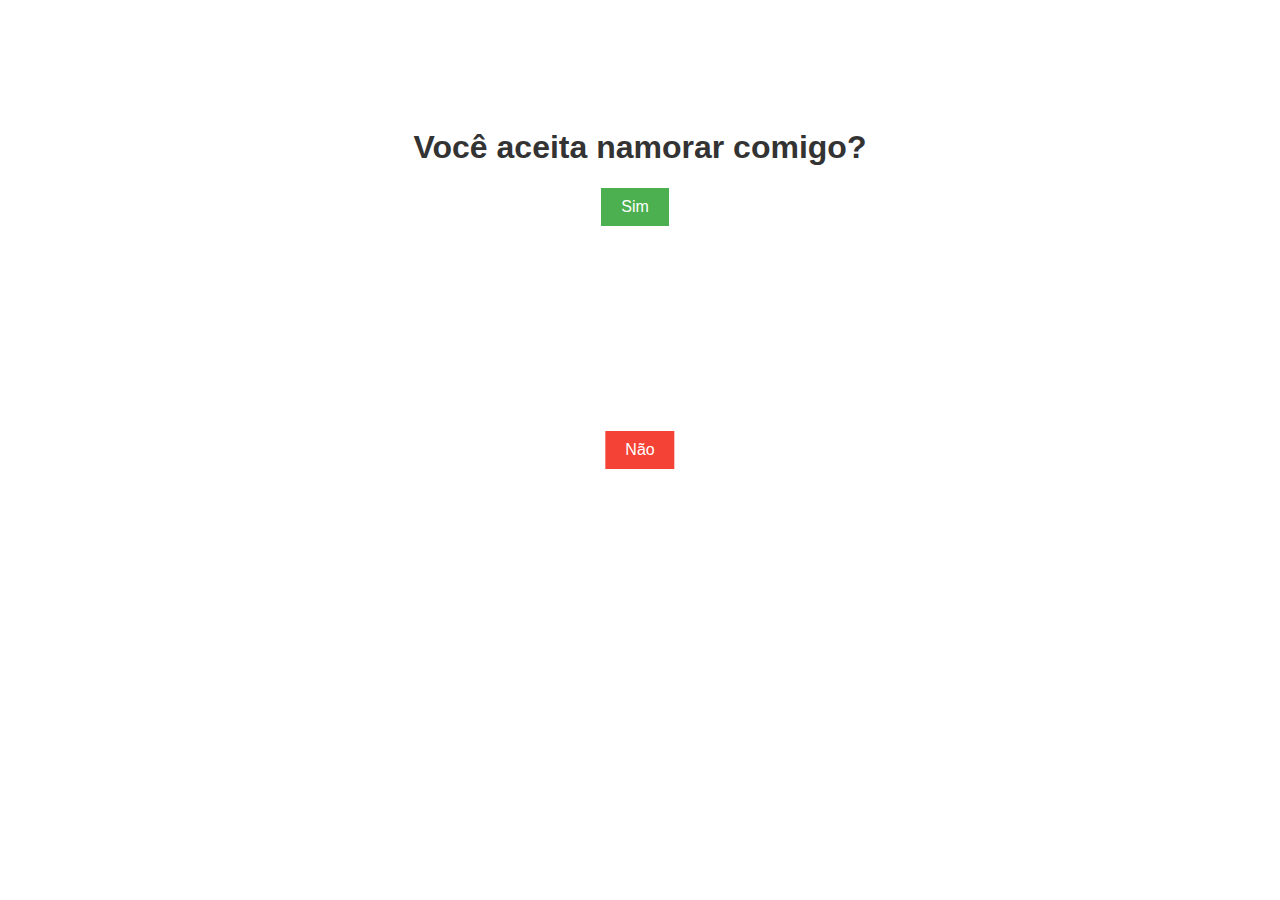
<file: index.html>
<!DOCTYPE html>
<html>
  <head>
    <title>Pedido de Namoro</title>
    <style>
      body {
        font-family: Arial, sans-serif;
        text-align: center;
        padding-top: 100px;
      }

      h1 {
        color: #333;
      }

      #yes-button {
        display: inline-block;
        background-color: #4caf50;
        color: white;
        padding: 10px 20px;
        border: none;
        cursor: pointer;
        font-size: 16px;
        margin-right: 10px;
      }

      #no-button {
        position: absolute;
        top: 50%;
        left: 50%;
        transform: translate(-50%, -50%);
        background-color: #f44336;
        color: white;
        padding: 10px 20px;
        border: none;
        cursor: pointer;
        font-size: 16px;
      }

      #message {
        margin-top: 20px;
        display: none;
        font-size: 24px;
        color: #4caf50;
      }
    </style>
  </head>
  <body>
    <h1>Você aceita namorar comigo?</h1>
    <button id="yes-button">Sim</button>
    <button id="no-button">Não</button>
    <div id="message">Melhor escolha!</div>

    <script src="https://code.jquery.com/jquery-3.6.0.min.js"></script>
    <script>
      $(document).ready(function () {
        $("#yes-button").click(function () {
          $("#yes-button").hide();
          $("#no-button").hide();
          $("#message").show();
        });

        $("#no-button").click(function () {
          var windowHeight = $(window).height();
          var windowWidth = $(window).width();
          var newTop = Math.random() * (windowHeight - 100);
          var newLeft = Math.random() * (windowWidth - 100);

          $("#no-button").css({
            top: newTop + "px",
            left: newLeft + "px",
          });
        });
      });
    </script>
  </body>
</html>
</file>
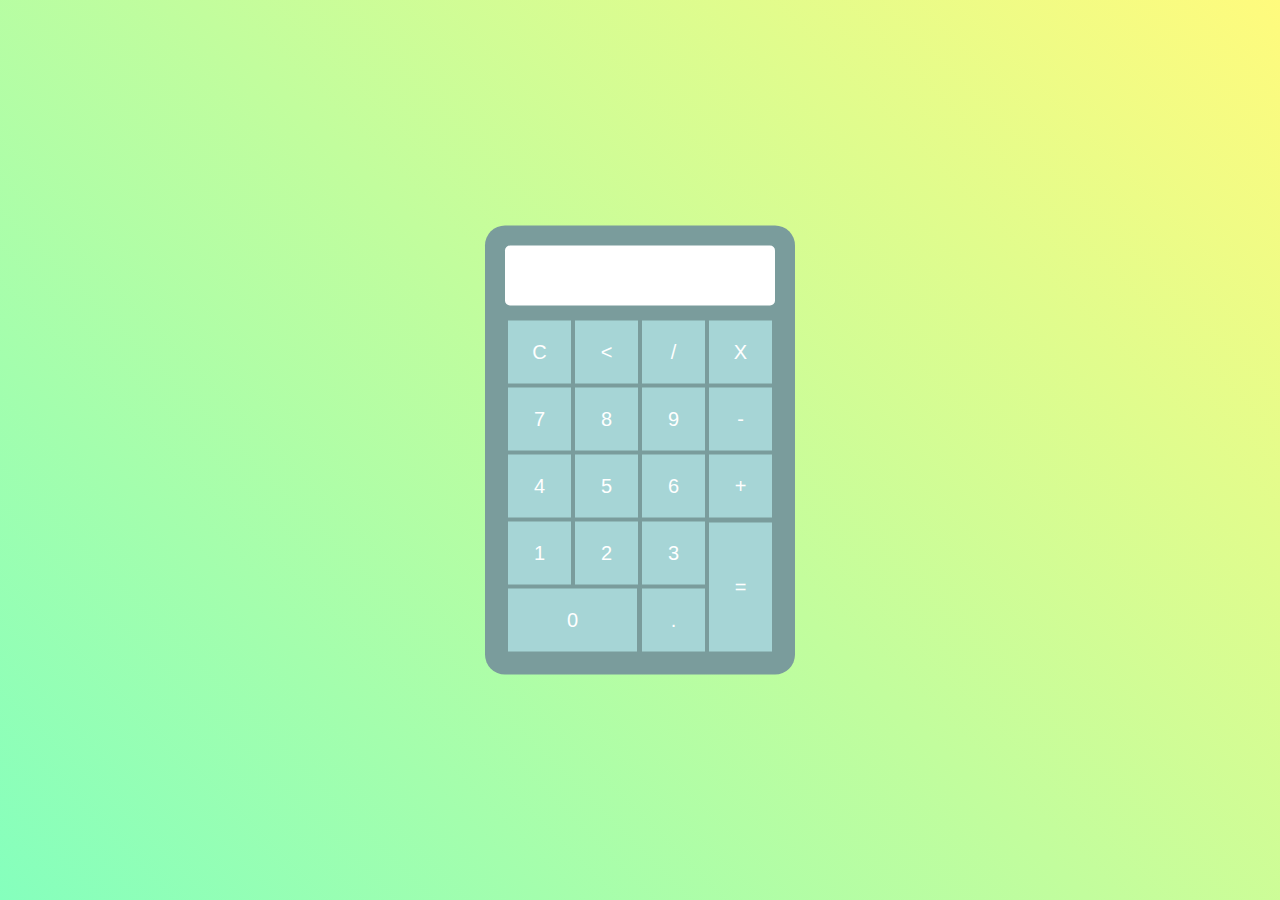
<file: calculadora.html>
<!DOCTYPE html>
<html lang="pt-br">
  <head>
    <meta charset="UTF-8" />
    <meta http-equiv="X-UA-Compatible" content="IE=edge" />
    <meta name="viewport" content="width=device-width, initial-scale=1.0" />
    <link rel="stylesheet" href="_css/estilo.css" />
    <title>Calculadora</title>
  </head>
  <body>
    <div class="back">
      <div class="calc">
        <p id="visor"></p>
        <table>
          <tr>
            <td><button class="botao" onclick="limpar()">C</button></td>
            <td><button class="botao" onclick="apagar()"><</button></td>
            <td><button class="botao" onclick="adicionar('/')">/</button></td>
            <td><button class="botao" onclick="adicionar('*')">X</button></td>
          </tr>
          <tr>
            <td><button class="botao" onclick="adicionar('7')">7</button></td>
            <td><button class="botao" onclick="adicionar('8')">8</button></td>
            <td><button class="botao" onclick="adicionar('9')">9</button></td>
            <td><button class="botao" onclick="adicionar('-')">-</button></td>
          </tr>
          <tr>
            <td><button class="botao" onclick="adicionar('4')">4</button></td>
            <td><button class="botao" onclick="adicionar('5')">5</button></td>
            <td><button class="botao" onclick="adicionar('6')">6</button></td>
            <td><button class="botao" onclick="adicionar('+')">+</button></td>
          </tr>
          <tr>
            <td><button class="botao" onclick="adicionar('1')">1</button></td>
            <td><button class="botao" onclick="adicionar('2')">2</button></td>
            <td><button class="botao" onclick="adicionar('3')">3</button></td>
            <td rowspan="2">
              <button class="botao" id="igual" onclick="calcular()">=</button>
            </td>
          </tr>
          <tr>
            <td colspan="2">
              <button class="botao" id="zero" onclick="adicionar('0')">
                0
              </button>
            </td>
            <td><button class="botao" onclick="adicionar('.')">.</button></td>
          </tr>
        </table>
      </div>
    </div>
    <script type="text/javascript">
      function adicionar(valor) {
        var numero1 = document.getElementById("visor").innerHTML;
        document.getElementById("visor").innerHTML = numero1 + valor;
      }
      function limpar() {
        document.getElementById("visor").innerHTML = "";
      }
      function apagar() {
        var resultado = document.getElementById("visor").innerHTML;
        document.getElementById("visor").innerHTML = resultado.substring(
          0,
          resultado.length - 1
        );
      }
      function calcular() {
        var resultado = document.getElementById("visor").innerHTML;
        if (resultado) {
          document.getElementById("visor").innerHTML = eval(resultado);
        } else {
          document.getElementById("visor").innerHTML = "Nothing";
        }
      }
    </script>
  </body>
</html>
</file>
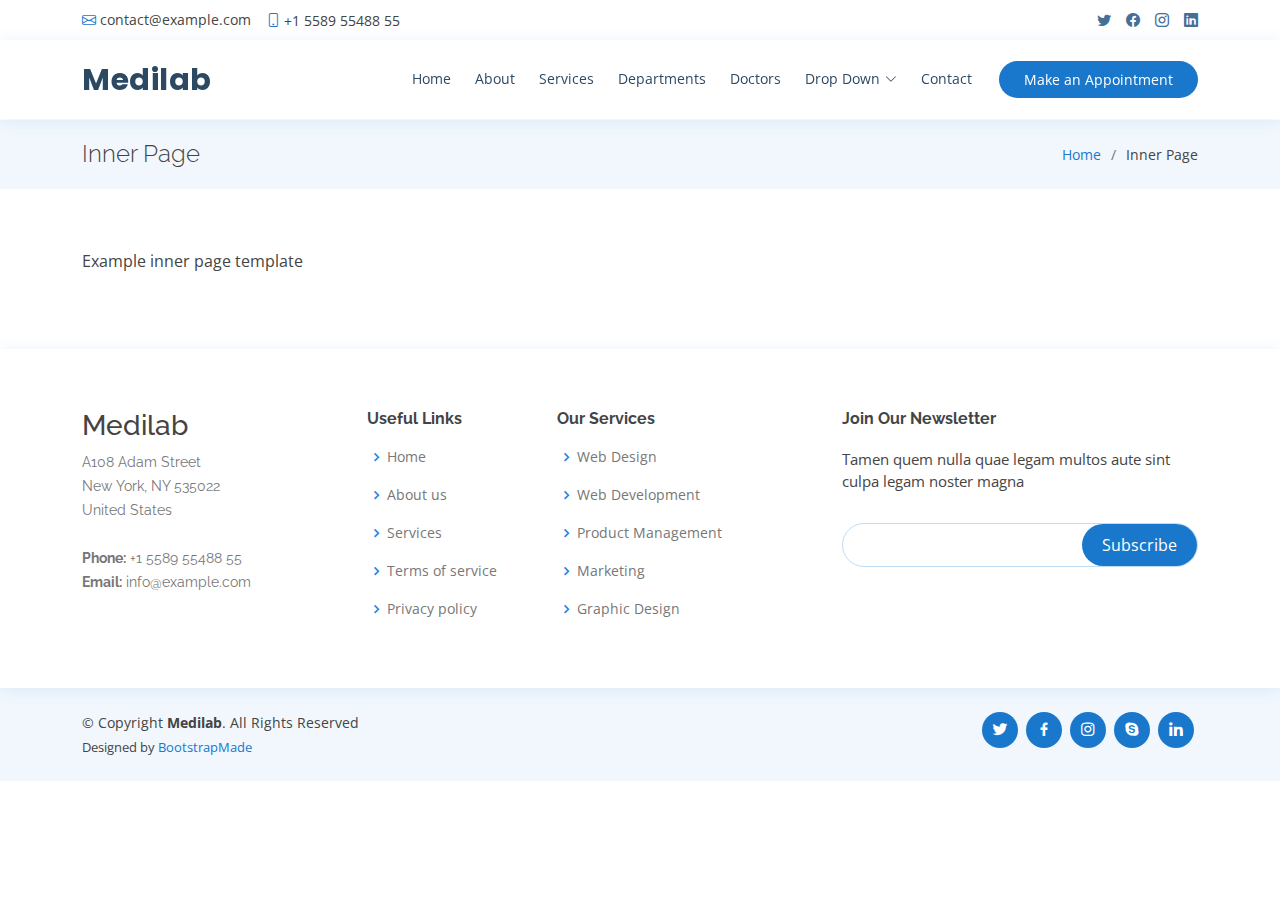
<file: inner-page.html>
<!DOCTYPE html>
<html lang="en">

<head>
  <meta charset="utf-8">
  <meta content="width=device-width, initial-scale=1.0" name="viewport">

  <title>Inner Page - Medilab Bootstrap Template</title>
  <meta content="" name="description">
  <meta content="" name="keywords">

  <!-- Favicons -->
  <link href="assets/img/favicon.png" rel="icon">
  <link href="assets/img/apple-touch-icon.png" rel="apple-touch-icon">

  <!-- Google Fonts -->
  <link href="https://fonts.googleapis.com/css?family=Open+Sans:300,300i,400,400i,600,600i,700,700i|Raleway:300,300i,400,400i,500,500i,600,600i,700,700i|Poppins:300,300i,400,400i,500,500i,600,600i,700,700i" rel="stylesheet">

  <!-- Vendor CSS Files -->
  <link href="assets/vendor/fontawesome-free/css/all.min.css" rel="stylesheet">
  <link href="assets/vendor/animate.css/animate.min.css" rel="stylesheet">
  <link href="assets/vendor/bootstrap/css/bootstrap.min.css" rel="stylesheet">
  <link href="assets/vendor/bootstrap-icons/bootstrap-icons.css" rel="stylesheet">
  <link href="assets/vendor/boxicons/css/boxicons.min.css" rel="stylesheet">
  <link href="assets/vendor/glightbox/css/glightbox.min.css" rel="stylesheet">
  <link href="assets/vendor/remixicon/remixicon.css" rel="stylesheet">
  <link href="assets/vendor/swiper/swiper-bundle.min.css" rel="stylesheet">

  <!-- Template Main CSS File -->
  <link href="assets/css/style.css" rel="stylesheet">

  <!-- =======================================================
  * Template Name: Medilab - v4.9.1
  * Template URL: https://bootstrapmade.com/medilab-free-medical-bootstrap-theme/
  * Author: BootstrapMade.com
  * License: https://bootstrapmade.com/license/
  ======================================================== -->
</head>

<body>

  <!-- ======= Top Bar ======= -->
  <div id="topbar" class="d-flex align-items-center fixed-top">
    <div class="container d-flex justify-content-between">
      <div class="contact-info d-flex align-items-center">
        <i class="bi bi-envelope"></i> <a href="mailto:contact@example.com">contact@example.com</a>
        <i class="bi bi-phone"></i> +1 5589 55488 55
      </div>
      <div class="d-none d-lg-flex social-links align-items-center">
        <a href="#" class="twitter"><i class="bi bi-twitter"></i></a>
        <a href="#" class="facebook"><i class="bi bi-facebook"></i></a>
        <a href="#" class="instagram"><i class="bi bi-instagram"></i></a>
        <a href="#" class="linkedin"><i class="bi bi-linkedin"></i></i></a>
      </div>
    </div>
  </div>

  <!-- ======= Header ======= -->
  <header id="header" class="fixed-top">
    <div class="container d-flex align-items-center">

      <h1 class="logo me-auto"><a href="index.html">Medilab</a></h1>
      <!-- Uncomment below if you prefer to use an image logo -->
      <!-- <a href="index.html" class="logo me-auto"><img src="assets/img/logo.png" alt="" class="img-fluid"></a>-->

      <nav id="navbar" class="navbar order-last order-lg-0">
        <ul>
          <li><a class="nav-link scrollto " href="#hero">Home</a></li>
          <li><a class="nav-link scrollto" href="#about">About</a></li>
          <li><a class="nav-link scrollto" href="#services">Services</a></li>
          <li><a class="nav-link scrollto" href="#departments">Departments</a></li>
          <li><a class="nav-link scrollto" href="#doctors">Doctors</a></li>
          <li class="dropdown"><a href="#"><span>Drop Down</span> <i class="bi bi-chevron-down"></i></a>
            <ul>
              <li><a href="#">Drop Down 1</a></li>
              <li class="dropdown"><a href="#"><span>Deep Drop Down</span> <i class="bi bi-chevron-right"></i></a>
                <ul>
                  <li><a href="#">Deep Drop Down 1</a></li>
                  <li><a href="#">Deep Drop Down 2</a></li>
                  <li><a href="#">Deep Drop Down 3</a></li>
                  <li><a href="#">Deep Drop Down 4</a></li>
                  <li><a href="#">Deep Drop Down 5</a></li>
                </ul>
              </li>
              <li><a href="#">Drop Down 2</a></li>
              <li><a href="#">Drop Down 3</a></li>
              <li><a href="#">Drop Down 4</a></li>
            </ul>
          </li>
          <li><a class="nav-link scrollto" href="#contact">Contact</a></li>
        </ul>
        <i class="bi bi-list mobile-nav-toggle"></i>
      </nav><!-- .navbar -->

      <a href="#appointment" class="appointment-btn scrollto"><span class="d-none d-md-inline">Make an</span> Appointment</a>

    </div>
  </header><!-- End Header -->

  <main id="main">

    <!-- ======= Breadcrumbs Section ======= -->
    <section class="breadcrumbs">
      <div class="container">

        <div class="d-flex justify-content-between align-items-center">
          <h2>Inner Page</h2>
          <ol>
            <li><a href="index.html">Home</a></li>
            <li>Inner Page</li>
          </ol>
        </div>

      </div>
    </section><!-- End Breadcrumbs Section -->

    <section class="inner-page">
      <div class="container">
        <p>
          Example inner page template
        </p>
      </div>
    </section>

  </main><!-- End #main -->

  <!-- ======= Footer ======= -->
  <footer id="footer">

    <div class="footer-top">
      <div class="container">
        <div class="row">

          <div class="col-lg-3 col-md-6 footer-contact">
            <h3>Medilab</h3>
            <p>
              A108 Adam Street <br>
              New York, NY 535022<br>
              United States <br><br>
              <strong>Phone:</strong> +1 5589 55488 55<br>
              <strong>Email:</strong> info@example.com<br>
            </p>
          </div>

          <div class="col-lg-2 col-md-6 footer-links">
            <h4>Useful Links</h4>
            <ul>
              <li><i class="bx bx-chevron-right"></i> <a href="#">Home</a></li>
              <li><i class="bx bx-chevron-right"></i> <a href="#">About us</a></li>
              <li><i class="bx bx-chevron-right"></i> <a href="#">Services</a></li>
              <li><i class="bx bx-chevron-right"></i> <a href="#">Terms of service</a></li>
              <li><i class="bx bx-chevron-right"></i> <a href="#">Privacy policy</a></li>
            </ul>
          </div>

          <div class="col-lg-3 col-md-6 footer-links">
            <h4>Our Services</h4>
            <ul>
              <li><i class="bx bx-chevron-right"></i> <a href="#">Web Design</a></li>
              <li><i class="bx bx-chevron-right"></i> <a href="#">Web Development</a></li>
              <li><i class="bx bx-chevron-right"></i> <a href="#">Product Management</a></li>
              <li><i class="bx bx-chevron-right"></i> <a href="#">Marketing</a></li>
              <li><i class="bx bx-chevron-right"></i> <a href="#">Graphic Design</a></li>
            </ul>
          </div>

          <div class="col-lg-4 col-md-6 footer-newsletter">
            <h4>Join Our Newsletter</h4>
            <p>Tamen quem nulla quae legam multos aute sint culpa legam noster magna</p>
            <form action="" method="post">
              <input type="email" name="email"><input type="submit" value="Subscribe">
            </form>
          </div>

        </div>
      </div>
    </div>

    <div class="container d-md-flex py-4">

      <div class="me-md-auto text-center text-md-start">
        <div class="copyright">
          &copy; Copyright <strong><span>Medilab</span></strong>. All Rights Reserved
        </div>
        <div class="credits">
          <!-- All the links in the footer should remain intact. -->
          <!-- You can delete the links only if you purchased the pro version. -->
          <!-- Licensing information: https://bootstrapmade.com/license/ -->
          <!-- Purchase the pro version with working PHP/AJAX contact form: https://bootstrapmade.com/medilab-free-medical-bootstrap-theme/ -->
          Designed by <a href="https://bootstrapmade.com/">BootstrapMade</a>
        </div>
      </div>
      <div class="social-links text-center text-md-right pt-3 pt-md-0">
        <a href="#" class="twitter"><i class="bx bxl-twitter"></i></a>
        <a href="#" class="facebook"><i class="bx bxl-facebook"></i></a>
        <a href="#" class="instagram"><i class="bx bxl-instagram"></i></a>
        <a href="#" class="google-plus"><i class="bx bxl-skype"></i></a>
        <a href="#" class="linkedin"><i class="bx bxl-linkedin"></i></a>
      </div>
    </div>
  </footer><!-- End Footer -->

  <div id="preloader"></div>
  <a href="#" class="back-to-top d-flex align-items-center justify-content-center"><i class="bi bi-arrow-up-short"></i></a>

  <!-- Vendor JS Files -->
  <script src="assets/vendor/purecounter/purecounter_vanilla.js"></script>
  <script src="assets/vendor/bootstrap/js/bootstrap.bundle.min.js"></script>
  <script src="assets/vendor/glightbox/js/glightbox.min.js"></script>
  <script src="assets/vendor/swiper/swiper-bundle.min.js"></script>
  <script src="assets/vendor/php-email-form/validate.js"></script>

  <!-- Template Main JS File -->
  <script src="assets/js/main.js"></script>

</body>

</html>
</file>
<file: _css/estilo.css>
* {
  margin: 0;
  padding: 0;
  font-family: Arial, Helvetica, sans-serif;
}
.back {
  background-image: linear-gradient(45deg, #85ffbd, #fffb7d);
  height: 100vh;
}
.calc {
  background-color: rgb(122, 156, 156);
  position: absolute;
  top: 50%;
  left: 50%;
  transform: translate(-50%, -50%);
  border-radius: 20px;
  padding: 20px;
}
.botao {
  margin: 1px;
  width: 63px;
  height: 63px;
  font-size: 20px;
  cursor: pointer;
  background-color: rgb(166, 213, 214);
  color: white;
  border: none;
}
.botao:hover {
  background-color: rgb(136, 172, 173);
}
#zero {
  width: 129px;
}
#igual {
  height: 129px;
}
#visor {
  border-radius: 5px;
  text-align: right;
  font-size: 30px;
  margin-bottom: 12px;
  width: 100%;
  height: 60px;
  background-color: white;
}
</file>
<file: assets/css/style.css>
/**
* Template Name: Medilab - v4.9.1
* Template URL: https://bootstrapmade.com/medilab-free-medical-bootstrap-theme/
* Author: BootstrapMade.com
* License: https://bootstrapmade.com/license/
*/

/*--------------------------------------------------------------
# General
--------------------------------------------------------------*/
body {
  font-family: "Open Sans", sans-serif;
  color: #444444;
}

a {
  color: #1977cc;
  text-decoration: none;
}

a:hover {
  color: #3291e6;
  text-decoration: none;
}

h1,
h2,
h3,
h4,
h5,
h6 {
  font-family: "Raleway", sans-serif;
}

/*--------------------------------------------------------------
# Preloader
--------------------------------------------------------------*/
#preloader {
  position: fixed;
  top: 0;
  left: 0;
  right: 0;
  bottom: 0;
  z-index: 9999;
  overflow: hidden;
  background: #fff;
}

#preloader:before {
  content: "";
  position: fixed;
  top: calc(50% - 30px);
  left: calc(50% - 30px);
  border: 6px solid #1977cc;
  border-top-color: #d1e6f9;
  border-radius: 50%;
  width: 60px;
  height: 60px;
  -webkit-animation: animate-preloader 1s linear infinite;
  animation: animate-preloader 1s linear infinite;
}

@-webkit-keyframes animate-preloader {
  0% {
    transform: rotate(0deg);
  }

  100% {
    transform: rotate(360deg);
  }
}

@keyframes animate-preloader {
  0% {
    transform: rotate(0deg);
  }

  100% {
    transform: rotate(360deg);
  }
}

/*--------------------------------------------------------------
# Back to top button
--------------------------------------------------------------*/
.back-to-top {
  position: fixed;
  visibility: hidden;
  opacity: 0;
  right: 15px;
  bottom: 15px;
  z-index: 996;
  background: #1977cc;
  width: 40px;
  height: 40px;
  border-radius: 4px;
  transition: all 0.4s;
}

.back-to-top i {
  font-size: 28px;
  color: #fff;
  line-height: 0;
}

.back-to-top:hover {
  background: #298ce5;
  color: #fff;
}

.back-to-top.active {
  visibility: visible;
  opacity: 1;
}

.datepicker-dropdown {
  padding: 20px !important;
}

/*--------------------------------------------------------------
# Top Bar
--------------------------------------------------------------*/
#topbar {
  background: #fff;
  height: 40px;
  font-size: 14px;
  transition: all 0.5s;
  z-index: 996;
}

#topbar.topbar-scrolled {
  top: -40px;
}

#topbar .contact-info a {
  line-height: 1;
  color: #444444;
  transition: 0.3s;
}

#topbar .contact-info a:hover {
  color: #1977cc;
}

#topbar .contact-info i {
  color: #1977cc;
  padding-right: 4px;
  margin-left: 15px;
  line-height: 0;
}

#topbar .contact-info i:first-child {
  margin-left: 0;
}

#topbar .social-links a {
  color: #437099;
  padding-left: 15px;
  display: inline-block;
  line-height: 1px;
  transition: 0.3s;
}

#topbar .social-links a:hover {
  color: #1977cc;
}

#topbar .social-links a:first-child {
  border-left: 0;
}

/*--------------------------------------------------------------
# Header
--------------------------------------------------------------*/
#header {
  background: #fff;
  transition: all 0.5s;
  z-index: 997;
  padding: 15px 0;
  top: 40px;
  box-shadow: 0px 2px 15px rgba(25, 119, 204, 0.1);
}

#header.header-scrolled {
  top: 0;
}

#header .logo {
  font-size: 30px;
  margin: 0;
  padding: 0;
  line-height: 1;
  font-weight: 700;
  letter-spacing: 0.5px;
  font-family: "Poppins", sans-serif;
}

#header .logo a {
  color: #2c4964;
}

#header .logo img {
  max-height: 40px;
}

/**
* Appointment Button *
*/
.appointment-btn {
  margin-left: 25px;
  background: #1977cc;
  color: #fff;
  border-radius: 50px;
  padding: 8px 25px;
  white-space: nowrap;
  transition: 0.3s;
  font-size: 14px;
  display: inline-block;
}

.appointment-btn:hover {
  background: #166ab5;
  color: #fff;
}

@media (max-width: 768px) {
  .appointment-btn {
    margin: 0 15px 0 0;
    padding: 6px 18px;
  }
}

/*--------------------------------------------------------------
# Navigation Menu
--------------------------------------------------------------*/
/**
* Desktop Navigation 
*/
.navbar {
  padding: 0;
}

.navbar ul {
  margin: 0;
  padding: 0;
  display: flex;
  list-style: none;
  align-items: center;
}

.navbar li {
  position: relative;
}

.navbar>ul>li {
  position: relative;
  white-space: nowrap;
  padding: 8px 0 8px 20px;
}

.navbar a,
.navbar a:focus {
  display: flex;
  align-items: center;
  justify-content: space-between;
  font-size: 14px;
  color: #2c4964;
  white-space: nowrap;
  transition: 0.3s;
  border-bottom: 2px solid #fff;
  padding: 5px 2px;
}

.navbar a i,
.navbar a:focus i {
  font-size: 12px;
  line-height: 0;
  margin-left: 5px;
}

.navbar a:hover,
.navbar .active,
.navbar .active:focus,
.navbar li:hover>a {
  color: #1977cc;
  border-color: #1977cc;
}

.navbar .dropdown ul {
  display: block;
  position: absolute;
  left: 20px;
  top: calc(100% + 30px);
  margin: 0;
  padding: 10px 0;
  z-index: 99;
  opacity: 0;
  visibility: hidden;
  background: #fff;
  box-shadow: 0px 0px 30px rgba(127, 137, 161, 0.25);
  transition: 0.3s;
}

.navbar .dropdown ul li {
  min-width: 200px;
}

.navbar .dropdown ul a {
  padding: 10px 20px;
  font-size: 14px;
  font-weight: 500;
  text-transform: none;
  color: #082744;
  border: none;
}

.navbar .dropdown ul a i {
  font-size: 12px;
}

.navbar .dropdown ul a:hover,
.navbar .dropdown ul .active:hover,
.navbar .dropdown ul li:hover>a {
  color: #1977cc;
}

.navbar .dropdown:hover>ul {
  opacity: 1;
  top: 100%;
  visibility: visible;
}

.navbar .dropdown .dropdown ul {
  top: 0;
  left: calc(100% - 30px);
  visibility: hidden;
}

.navbar .dropdown .dropdown:hover>ul {
  opacity: 1;
  top: 0;
  left: 100%;
  visibility: visible;
}

@media (max-width: 1366px) {
  .navbar .dropdown .dropdown ul {
    left: -90%;
  }

  .navbar .dropdown .dropdown:hover>ul {
    left: -100%;
  }
}

/**
* Mobile Navigation 
*/
.mobile-nav-toggle {
  color: #2c4964;
  font-size: 28px;
  cursor: pointer;
  display: none;
  line-height: 0;
  transition: 0.5s;
}

.mobile-nav-toggle.bi-x {
  color: #fff;
}

@media (max-width: 991px) {
  .mobile-nav-toggle {
    display: block;
  }

  .navbar ul {
    display: none;
  }
}

.navbar-mobile {
  position: fixed;
  overflow: hidden;
  top: 0;
  right: 0;
  left: 0;
  bottom: 0;
  background: rgba(28, 47, 65, 0.9);
  transition: 0.3s;
  z-index: 999;
}

.navbar-mobile .mobile-nav-toggle {
  position: absolute;
  top: 15px;
  right: 15px;
}

.navbar-mobile ul {
  display: block;
  position: absolute;
  top: 55px;
  right: 15px;
  bottom: 15px;
  left: 15px;
  padding: 10px 0;
  background-color: #fff;
  overflow-y: auto;
  transition: 0.3s;
}

.navbar-mobile>ul>li {
  padding: 0;
}

.navbar-mobile a,
.navbar-mobile a:focus {
  padding: 10px 20px;
  font-size: 15px;
  color: #2c4964;
  border: none;
}

.navbar-mobile a:hover,
.navbar-mobile .active,
.navbar-mobile li:hover>a {
  color: #1977cc;
}

.navbar-mobile .getstarted,
.navbar-mobile .getstarted:focus {
  margin: 15px;
}

.navbar-mobile .dropdown ul {
  position: static;
  display: none;
  margin: 10px 20px;
  padding: 10px 0;
  z-index: 99;
  opacity: 1;
  visibility: visible;
  background: #fff;
  box-shadow: 0px 0px 30px rgba(127, 137, 161, 0.25);
}

.navbar-mobile .dropdown ul li {
  min-width: 200px;
}

.navbar-mobile .dropdown ul a {
  padding: 10px 20px;
}

.navbar-mobile .dropdown ul a i {
  font-size: 12px;
}

.navbar-mobile .dropdown ul a:hover,
.navbar-mobile .dropdown ul .active:hover,
.navbar-mobile .dropdown ul li:hover>a {
  color: #1977cc;
}

.navbar-mobile .dropdown>.dropdown-active {
  display: block;
}

/*--------------------------------------------------------------
# Hero Section
--------------------------------------------------------------*/
#hero {
  width: 100%;
  height: 90vh;
  background: url("../img/hero-bg.jpg") top center;
  background-size: cover;
  margin-bottom: -200px;
}

#hero .container {
  position: relative;
}

#hero h1 {
  margin: 0;
  font-size: 48px;
  font-weight: 700;
  line-height: 56px;
  text-transform: uppercase;
  color: #2c4964;
}

#hero h2 {
  color: #2c4964;
  margin: 10px 0 0 0;
  font-size: 24px;
}

#hero .btn-get-started {
  font-family: "Raleway", sans-serif;
  text-transform: uppercase;
  font-weight: 500;
  font-size: 14px;
  letter-spacing: 1px;
  display: inline-block;
  padding: 12px 35px;
  margin-top: 30px;
  border-radius: 50px;
  transition: 0.5s;
  color: #fff;
  background: #1977cc;
}

#hero .btn-get-started:hover {
  background: #3291e6;
}

@media (min-width: 1024px) {
  #hero {
    background-attachment: fixed;
  }
}

@media (max-width: 992px) {
  #hero {
    margin-bottom: 0;
    height: 100vh;
  }

  #hero .container {
    padding-bottom: 63px;
  }

  #hero h1 {
    font-size: 28px;
    line-height: 36px;
  }

  #hero h2 {
    font-size: 18px;
    line-height: 24px;
    margin-bottom: 30px;
  }
}

@media (max-height: 600px) {
  #hero {
    height: 110vh;
  }
}

/*--------------------------------------------------------------
# Sections General
--------------------------------------------------------------*/
section {
  padding: 60px 0;
  overflow: hidden;
}

.section-bg {
  background-color: #f1f7fd;
}

.section-title {
  text-align: center;
  padding-bottom: 30px;
}

.section-title h2 {
  font-size: 32px;
  font-weight: bold;
  margin-bottom: 20px;
  padding-bottom: 20px;
  position: relative;
  color: #2c4964;
}

.section-title h2::before {
  content: "";
  position: absolute;
  display: block;
  width: 120px;
  height: 1px;
  background: #ddd;
  bottom: 1px;
  left: calc(50% - 60px);
}

.section-title h2::after {
  content: "";
  position: absolute;
  display: block;
  width: 40px;
  height: 3px;
  background: #1977cc;
  bottom: 0;
  left: calc(50% - 20px);
}

.section-title p {
  margin-bottom: 0;
}

/*--------------------------------------------------------------
# Breadcrumbs
--------------------------------------------------------------*/
.breadcrumbs {
  padding: 20px 0;
  background-color: #f1f7fd;
  min-height: 40px;
  margin-top: 120px;
}

@media (max-width: 992px) {
  .breadcrumbs {
    margin-top: 100px;
  }
}

.breadcrumbs h2 {
  font-size: 24px;
  font-weight: 300;
  margin: 0;
}

@media (max-width: 992px) {
  .breadcrumbs h2 {
    margin: 0 0 10px 0;
  }
}

.breadcrumbs ol {
  display: flex;
  flex-wrap: wrap;
  list-style: none;
  padding: 0;
  margin: 0;
  font-size: 14px;
}

.breadcrumbs ol li+li {
  padding-left: 10px;
}

.breadcrumbs ol li+li::before {
  display: inline-block;
  padding-right: 10px;
  color: #6c757d;
  content: "/";
}

@media (max-width: 768px) {
  .breadcrumbs .d-flex {
    display: block !important;
  }

  .breadcrumbs ol {
    display: block;
  }

  .breadcrumbs ol li {
    display: inline-block;
  }
}

/*--------------------------------------------------------------
# Why Us
--------------------------------------------------------------*/
.why-us .content {
  padding: 30px;
  background: #1977cc;
  border-radius: 4px;
  color: #fff;
}

.why-us .content h3 {
  font-weight: 700;
  font-size: 34px;
  margin-bottom: 30px;
}

.why-us .content p {
  margin-bottom: 30px;
}

.why-us .content .more-btn {
  display: inline-block;
  background: rgba(255, 255, 255, 0.2);
  padding: 6px 30px 8px 30px;
  color: #fff;
  border-radius: 50px;
  transition: all ease-in-out 0.4s;
}

.why-us .content .more-btn i {
  font-size: 14px;
}

.why-us .content .more-btn:hover {
  color: #1977cc;
  background: #fff;
}

.why-us .icon-boxes .icon-box {
  text-align: center;
  border-radius: 10px;
  background: #fff;
  box-shadow: 0px 2px 15px rgba(0, 0, 0, 0.1);
  padding: 40px 30px;
  width: 100%;
}

.why-us .icon-boxes .icon-box i {
  font-size: 40px;
  color: #1977cc;
  margin-bottom: 30px;
}

.why-us .icon-boxes .icon-box h4 {
  font-size: 20px;
  font-weight: 700;
  margin: 0 0 30px 0;
}

.why-us .icon-boxes .icon-box p {
  font-size: 15px;
  color: #848484;
}

/*--------------------------------------------------------------
# About
--------------------------------------------------------------*/
.about .icon-boxes h4 {
  font-size: 18px;
  color: #4b7dab;
  margin-bottom: 15px;
}

.about .icon-boxes h3 {
  font-size: 28px;
  font-weight: 700;
  color: #2c4964;
  margin-bottom: 15px;
}

.about .icon-box {
  margin-top: 40px;
}

.about .icon-box .icon {
  float: left;
  display: flex;
  align-items: center;
  justify-content: center;
  width: 64px;
  height: 64px;
  border: 2px solid #8dc2f1;
  border-radius: 50px;
  transition: 0.5s;
}

.about .icon-box .icon i {
  color: #1977cc;
  font-size: 32px;
}

.about .icon-box:hover .icon {
  background: #1977cc;
  border-color: #1977cc;
}

.about .icon-box:hover .icon i {
  color: #fff;
}

.about .icon-box .title {
  margin-left: 85px;
  font-weight: 700;
  margin-bottom: 10px;
  font-size: 18px;
}

.about .icon-box .title a {
  color: #343a40;
  transition: 0.3s;
}

.about .icon-box .title a:hover {
  color: #1977cc;
}

.about .icon-box .description {
  margin-left: 85px;
  line-height: 24px;
  font-size: 14px;
}

.about .video-box {
  background: url("../img/about.jpg") center center no-repeat;
  background-size: cover;
  min-height: 500px;
}

.about .play-btn {
  width: 94px;
  height: 94px;
  background: radial-gradient(#1977cc 50%, rgba(25, 119, 204, 0.4) 52%);
  border-radius: 50%;
  display: block;
  position: absolute;
  left: calc(50% - 47px);
  top: calc(50% - 47px);
  overflow: hidden;
}

.about .play-btn::after {
  content: "";
  position: absolute;
  left: 50%;
  top: 50%;
  transform: translateX(-40%) translateY(-50%);
  width: 0;
  height: 0;
  border-top: 10px solid transparent;
  border-bottom: 10px solid transparent;
  border-left: 15px solid #fff;
  z-index: 100;
  transition: all 400ms cubic-bezier(0.55, 0.055, 0.675, 0.19);
}

.about .play-btn::before {
  content: "";
  position: absolute;
  width: 120px;
  height: 120px;
  -webkit-animation-delay: 0s;
  animation-delay: 0s;
  -webkit-animation: pulsate-btn 2s;
  animation: pulsate-btn 2s;
  -webkit-animation-direction: forwards;
  animation-direction: forwards;
  -webkit-animation-iteration-count: infinite;
  animation-iteration-count: infinite;
  -webkit-animation-timing-function: steps;
  animation-timing-function: steps;
  opacity: 1;
  border-radius: 50%;
  border: 5px solid rgba(25, 119, 204, 0.7);
  top: -15%;
  left: -15%;
  background: rgba(198, 16, 0, 0);
}

.about .play-btn:hover::after {
  border-left: 15px solid #1977cc;
  transform: scale(20);
}

.about .play-btn:hover::before {
  content: "";
  position: absolute;
  left: 50%;
  top: 50%;
  transform: translateX(-40%) translateY(-50%);
  width: 0;
  height: 0;
  border: none;
  border-top: 10px solid transparent;
  border-bottom: 10px solid transparent;
  border-left: 15px solid #fff;
  z-index: 200;
  -webkit-animation: none;
  animation: none;
  border-radius: 0;
}

@-webkit-keyframes pulsate-btn {
  0% {
    transform: scale(0.6, 0.6);
    opacity: 1;
  }

  100% {
    transform: scale(1, 1);
    opacity: 0;
  }
}

@keyframes pulsate-btn {
  0% {
    transform: scale(0.6, 0.6);
    opacity: 1;
  }

  100% {
    transform: scale(1, 1);
    opacity: 0;
  }
}

/*--------------------------------------------------------------
# Counts
--------------------------------------------------------------*/
.counts {
  background: #f1f7fd;
  padding: 70px 0 60px;
}

.counts .count-box {
  padding: 30px 30px 25px 30px;
  width: 100%;
  position: relative;
  text-align: center;
  background: #fff;
}

.counts .count-box i {
  position: absolute;
  top: -25px;
  left: 50%;
  transform: translateX(-50%);
  font-size: 20px;
  background: #1977cc;
  color: #fff;
  border-radius: 50px;
  display: inline-flex;
  align-items: center;
  justify-content: center;
  width: 48px;
  height: 48px;
}

.counts .count-box span {
  font-size: 36px;
  display: block;
  font-weight: 600;
  color: #082744;
}

.counts .count-box p {
  padding: 0;
  margin: 0;
  font-family: "Raleway", sans-serif;
  font-size: 14px;
}

/*--------------------------------------------------------------
# Services
--------------------------------------------------------------*/
.services .icon-box {
  text-align: center;
  border: 1px solid #d5e1ed;
  padding: 80px 20px;
  transition: all ease-in-out 0.3s;
}

.services .icon-box .icon {
  margin: 0 auto;
  width: 64px;
  height: 64px;
  background: #1977cc;
  border-radius: 5px;
  transition: all 0.3s ease-out 0s;
  display: flex;
  align-items: center;
  justify-content: center;
  margin-bottom: 20px;
  transform-style: preserve-3d;
}

.services .icon-box .icon i {
  color: #fff;
  font-size: 28px;
}

.services .icon-box .icon::before {
  position: absolute;
  content: "";
  left: -8px;
  top: -8px;
  height: 100%;
  width: 100%;
  background: #badaf7;
  border-radius: 5px;
  transition: all 0.3s ease-out 0s;
  transform: translateZ(-1px);
}

.services .icon-box h4 {
  font-weight: 700;
  margin-bottom: 15px;
  font-size: 24px;
}

.services .icon-box h4 a {
  color: #2c4964;
}

.services .icon-box p {
  line-height: 24px;
  font-size: 14px;
  margin-bottom: 0;
}

.services .icon-box:hover {
  background: #1977cc;
  border-color: #1977cc;
}

.services .icon-box:hover .icon {
  background: #fff;
}

.services .icon-box:hover .icon i {
  color: #1977cc;
}

.services .icon-box:hover .icon::before {
  background: #3291e6;
}

.services .icon-box:hover h4 a,
.services .icon-box:hover p {
  color: #fff;
}

/*--------------------------------------------------------------
# Appointments
--------------------------------------------------------------*/
.appointment .php-email-form {
  width: 100%;
}

.appointment .php-email-form .form-group {
  padding-bottom: 8px;
}

.appointment .php-email-form .validate {
  display: none;
  color: red;
  margin: 0 0 15px 0;
  font-weight: 400;
  font-size: 13px;
}

.appointment .php-email-form .error-message {
  display: none;
  color: #fff;
  background: #ed3c0d;
  text-align: left;
  padding: 15px;
  font-weight: 600;
}

.appointment .php-email-form .error-message br+br {
  margin-top: 25px;
}

.appointment .php-email-form .sent-message {
  display: none;
  color: #fff;
  background: #18d26e;
  text-align: center;
  padding: 15px;
  font-weight: 600;
}

.appointment .php-email-form .loading {
  display: none;
  background: #fff;
  text-align: center;
  padding: 15px;
}

.appointment .php-email-form .loading:before {
  content: "";
  display: inline-block;
  border-radius: 50%;
  width: 24px;
  height: 24px;
  margin: 0 10px -6px 0;
  border: 3px solid #18d26e;
  border-top-color: #eee;
  -webkit-animation: animate-loading 1s linear infinite;
  animation: animate-loading 1s linear infinite;
}

.appointment .php-email-form input,
.appointment .php-email-form textarea,
.appointment .php-email-form select {
  border-radius: 0;
  box-shadow: none;
  font-size: 14px;
  padding: 10px !important;
}

.appointment .php-email-form input:focus,
.appointment .php-email-form textarea:focus,
.appointment .php-email-form select:focus {
  border-color: #1977cc;
}

.appointment .php-email-form input,
.appointment .php-email-form select {
  height: 44px;
}

.appointment .php-email-form textarea {
  padding: 10px 12px;
}

.appointment .php-email-form button[type=submit] {
  background: #1977cc;
  border: 0;
  padding: 10px 35px;
  color: #fff;
  transition: 0.4s;
  border-radius: 50px;
}

.appointment .php-email-form button[type=submit]:hover {
  background: #1c84e3;
}

/*--------------------------------------------------------------
# Departments
--------------------------------------------------------------*/
.departments {
  overflow: hidden;
}

.departments .nav-tabs {
  border: 0;
}

.departments .nav-link {
  border: 0;
  padding: 12px 15px 12px 0;
  transition: 0.3s;
  color: #2c4964;
  border-radius: 0;
  border-right: 2px solid #ebf1f6;
  font-weight: 600;
  font-size: 15px;
}

.departments .nav-link:hover {
  color: #1977cc;
}

.departments .nav-link.active {
  color: #1977cc;
  border-color: #1977cc;
}

.departments .tab-pane.active {
  -webkit-animation: fadeIn 0.5s ease-out;
  animation: fadeIn 0.5s ease-out;
}

.departments .details h3 {
  font-size: 26px;
  font-weight: 600;
  margin-bottom: 20px;
  color: #2c4964;
}

.departments .details p {
  color: #777777;
}

.departments .details p:last-child {
  margin-bottom: 0;
}

@media (max-width: 992px) {
  .departments .nav-link {
    border: 0;
    padding: 15px;
  }

  .departments .nav-link.active {
    color: #fff;
    background: #1977cc;
  }
}

/*--------------------------------------------------------------
# Doctors
--------------------------------------------------------------*/
.doctors {
  background: #fff;
}

.doctors .member {
  position: relative;
  box-shadow: 0px 2px 15px rgba(44, 73, 100, 0.08);
  padding: 30px;
  border-radius: 10px;
}

.doctors .member .pic {
  overflow: hidden;
  width: 180px;
  border-radius: 50%;
}

.doctors .member .pic img {
  transition: ease-in-out 0.3s;
}

.doctors .member:hover img {
  transform: scale(1.1);
}

.doctors .member .member-info {
  padding-left: 30px;
}

.doctors .member h4 {
  font-weight: 700;
  margin-bottom: 5px;
  font-size: 20px;
  color: #2c4964;
}

.doctors .member span {
  display: block;
  font-size: 15px;
  padding-bottom: 10px;
  position: relative;
  font-weight: 500;
}

.doctors .member span::after {
  content: "";
  position: absolute;
  display: block;
  width: 50px;
  height: 1px;
  background: #b2c8dd;
  bottom: 0;
  left: 0;
}

.doctors .member p {
  margin: 10px 0 0 0;
  font-size: 14px;
}

.doctors .member .social {
  margin-top: 12px;
  display: flex;
  align-items: center;
  justify-content: flex-start;
}

.doctors .member .social a {
  transition: ease-in-out 0.3s;
  display: flex;
  align-items: center;
  justify-content: center;
  border-radius: 50px;
  width: 32px;
  height: 32px;
  background: #a0bcd5;
}

.doctors .member .social a i {
  color: #fff;
  font-size: 16px;
  margin: 0 2px;
}

.doctors .member .social a:hover {
  background: #1977cc;
}

.doctors .member .social a+a {
  margin-left: 8px;
}

/*--------------------------------------------------------------
# Frequently Asked Questions
--------------------------------------------------------------*/
.faq .faq-list {
  padding: 0 100px;
}

.faq .faq-list ul {
  padding: 0;
  list-style: none;
}

.faq .faq-list li+li {
  margin-top: 15px;
}

.faq .faq-list li {
  padding: 20px;
  background: #fff;
  border-radius: 4px;
  position: relative;
}

.faq .faq-list a {
  display: block;
  position: relative;
  font-family: "Poppins", sans-serif;
  font-size: 16px;
  line-height: 24px;
  font-weight: 500;
  padding: 0 30px;
  outline: none;
  cursor: pointer;
}

.faq .faq-list .icon-help {
  font-size: 24px;
  position: absolute;
  right: 0;
  left: 20px;
  color: #76b5ee;
}

.faq .faq-list .icon-show,
.faq .faq-list .icon-close {
  font-size: 24px;
  position: absolute;
  right: 0;
  top: 0;
}

.faq .faq-list p {
  margin-bottom: 0;
  padding: 10px 0 0 0;
}

.faq .faq-list .icon-show {
  display: none;
}

.faq .faq-list a.collapsed {
  color: #343a40;
}

.faq .faq-list a.collapsed:hover {
  color: #1977cc;
}

.faq .faq-list a.collapsed .icon-show {
  display: inline-block;
}

.faq .faq-list a.collapsed .icon-close {
  display: none;
}

@media (max-width: 1200px) {
  .faq .faq-list {
    padding: 0;
  }
}

/*--------------------------------------------------------------
# Testimonials
--------------------------------------------------------------*/
.testimonials .testimonial-wrap {
  padding-left: 50px;
}

.testimonials .testimonials-carousel,
.testimonials .testimonials-slider {
  overflow: hidden;
}

.testimonials .testimonial-item {
  box-sizing: content-box;
  padding: 30px 30px 30px 60px;
  margin: 30px 15px;
  min-height: 200px;
  box-shadow: 0px 2px 12px rgba(44, 73, 100, 0.08);
  position: relative;
  background: #fff;
}

.testimonials .testimonial-item .testimonial-img {
  width: 90px;
  border-radius: 10px;
  border: 6px solid #fff;
  position: absolute;
  left: -45px;
}

.testimonials .testimonial-item h3 {
  font-size: 18px;
  font-weight: bold;
  margin: 10px 0 5px 0;
  color: #111;
}

.testimonials .testimonial-item h4 {
  font-size: 14px;
  color: #999;
  margin: 0;
}

.testimonials .testimonial-item .quote-icon-left,
.testimonials .testimonial-item .quote-icon-right {
  color: #badaf7;
  font-size: 26px;
}

.testimonials .testimonial-item .quote-icon-left {
  display: inline-block;
  left: -5px;
  position: relative;
}

.testimonials .testimonial-item .quote-icon-right {
  display: inline-block;
  right: -5px;
  position: relative;
  top: 10px;
}

.testimonials .testimonial-item p {
  font-style: italic;
  margin: 15px auto 15px auto;
}

.testimonials .swiper-pagination {
  margin-top: 20px;
  position: relative;
}

.testimonials .swiper-pagination .swiper-pagination-bullet {
  width: 12px;
  height: 12px;
  background-color: #fff;
  opacity: 1;
  border: 1px solid #1977cc;
}

.testimonials .swiper-pagination .swiper-pagination-bullet-active {
  background-color: #1977cc;
}

@media (max-width: 767px) {
  .testimonials .testimonial-wrap {
    padding-left: 0;
  }

  .testimonials .testimonials-carousel,
  .testimonials .testimonials-slider {
    overflow: hidden;
  }

  .testimonials .testimonial-item {
    padding: 30px;
    margin: 15px;
  }

  .testimonials .testimonial-item .testimonial-img {
    position: static;
    left: auto;
  }
}

/*--------------------------------------------------------------
# Gallery
--------------------------------------------------------------*/
.gallery .gallery-item {
  overflow: hidden;
  border-right: 3px solid #fff;
  border-bottom: 3px solid #fff;
}

.gallery .gallery-item img {
  transition: all ease-in-out 0.4s;
}

.gallery .gallery-item:hover img {
  transform: scale(1.1);
}

/*--------------------------------------------------------------
# Contact
--------------------------------------------------------------*/
.contact .info {
  width: 100%;
  background: #fff;
}

.contact .info i {
  font-size: 20px;
  color: #1977cc;
  float: left;
  width: 44px;
  height: 44px;
  background: #d6e9fa;
  display: flex;
  justify-content: center;
  align-items: center;
  border-radius: 50px;
  transition: all 0.3s ease-in-out;
}

.contact .info h4 {
  padding: 0 0 0 60px;
  font-size: 22px;
  font-weight: 600;
  margin-bottom: 5px;
  color: #2c4964;
}

.contact .info p {
  padding: 0 0 0 60px;
  margin-bottom: 0;
  font-size: 14px;
  color: #4b7dab;
}

.contact .info .email,
.contact .info .phone {
  margin-top: 40px;
}

.contact .info .email:hover i,
.contact .info .address:hover i,
.contact .info .phone:hover i {
  background: #1977cc;
  color: #fff;
}

.contact .php-email-form {
  width: 100%;
  background: #fff;
}

.contact .php-email-form .form-group {
  padding-bottom: 8px;
}

.contact .php-email-form .error-message {
  display: none;
  color: #fff;
  background: #ed3c0d;
  text-align: left;
  padding: 15px;
  font-weight: 600;
}

.contact .php-email-form .error-message br+br {
  margin-top: 25px;
}

.contact .php-email-form .sent-message {
  display: none;
  color: #fff;
  background: #18d26e;
  text-align: center;
  padding: 15px;
  font-weight: 600;
}

.contact .php-email-form .loading {
  display: none;
  background: #fff;
  text-align: center;
  padding: 15px;
}

.contact .php-email-form .loading:before {
  content: "";
  display: inline-block;
  border-radius: 50%;
  width: 24px;
  height: 24px;
  margin: 0 10px -6px 0;
  border: 3px solid #18d26e;
  border-top-color: #eee;
  -webkit-animation: animate-loading 1s linear infinite;
  animation: animate-loading 1s linear infinite;
}

.contact .php-email-form input,
.contact .php-email-form textarea {
  border-radius: 0;
  box-shadow: none;
  font-size: 14px;
}

.contact .php-email-form input {
  height: 44px;
}

.contact .php-email-form textarea {
  padding: 10px 12px;
}

.contact .php-email-form button[type=submit] {
  background: #1977cc;
  border: 0;
  padding: 10px 35px;
  color: #fff;
  transition: 0.4s;
  border-radius: 50px;
}

.contact .php-email-form button[type=submit]:hover {
  background: #1c84e3;
}

@-webkit-keyframes animate-loading {
  0% {
    transform: rotate(0deg);
  }

  100% {
    transform: rotate(360deg);
  }
}

@keyframes animate-loading {
  0% {
    transform: rotate(0deg);
  }

  100% {
    transform: rotate(360deg);
  }
}

/*--------------------------------------------------------------
# Footer
--------------------------------------------------------------*/
#footer {
  color: #444444;
  font-size: 14px;
  background: #f1f7fd;
}

#footer .footer-top {
  padding: 60px 0 30px 0;
  background: #fff;
  box-shadow: 0px 2px 15px rgba(25, 119, 204, 0.1);
}

#footer .footer-top .footer-contact {
  margin-bottom: 30px;
}

#footer .footer-top .footer-contact h4 {
  font-size: 22px;
  margin: 0 0 30px 0;
  padding: 2px 0 2px 0;
  line-height: 1;
  font-weight: 700;
}

#footer .footer-top .footer-contact p {
  font-size: 14px;
  line-height: 24px;
  margin-bottom: 0;
  font-family: "Raleway", sans-serif;
  color: #777777;
}

#footer .footer-top h4 {
  font-size: 16px;
  font-weight: bold;
  color: #444444;
  position: relative;
  padding-bottom: 12px;
}

#footer .footer-top .footer-links {
  margin-bottom: 30px;
}

#footer .footer-top .footer-links ul {
  list-style: none;
  padding: 0;
  margin: 0;
}

#footer .footer-top .footer-links ul i {
  padding-right: 2px;
  color: #1c84e3;
  font-size: 18px;
  line-height: 1;
}

#footer .footer-top .footer-links ul li {
  padding: 10px 0;
  display: flex;
  align-items: center;
}

#footer .footer-top .footer-links ul li:first-child {
  padding-top: 0;
}

#footer .footer-top .footer-links ul a {
  color: #777777;
  transition: 0.3s;
  display: inline-block;
  line-height: 1;
}

#footer .footer-top .footer-links ul a:hover {
  text-decoration: none;
  color: #1977cc;
}

#footer .footer-newsletter {
  font-size: 15px;
}

#footer .footer-newsletter h4 {
  font-size: 16px;
  font-weight: bold;
  color: #444444;
  position: relative;
  padding-bottom: 12px;
}

#footer .footer-newsletter form {
  margin-top: 30px;
  background: #fff;
  padding: 6px 10px;
  position: relative;
  border-radius: 50px;
  text-align: left;
  border: 1px solid #bfdcf7;
}

#footer .footer-newsletter form input[type=email] {
  border: 0;
  padding: 4px 8px;
  width: calc(100% - 100px);
}

#footer .footer-newsletter form input[type=submit] {
  position: absolute;
  top: 0;
  right: 0;
  bottom: 0;
  border: 0;
  background: none;
  font-size: 16px;
  padding: 0 20px;
  background: #1977cc;
  color: #fff;
  transition: 0.3s;
  border-radius: 50px;
}

#footer .footer-newsletter form input[type=submit]:hover {
  background: #1c84e3;
}

#footer .credits {
  padding-top: 5px;
  font-size: 13px;
  color: #444444;
}

#footer .social-links a {
  font-size: 18px;
  display: inline-block;
  background: #1977cc;
  color: #fff;
  line-height: 1;
  padding: 8px 0;
  margin-right: 4px;
  border-radius: 50%;
  text-align: center;
  width: 36px;
  height: 36px;
  transition: 0.3s;
}

#footer .social-links a:hover {
  background: #1c84e3;
  color: #fff;
  text-decoration: none;
}
</file>
